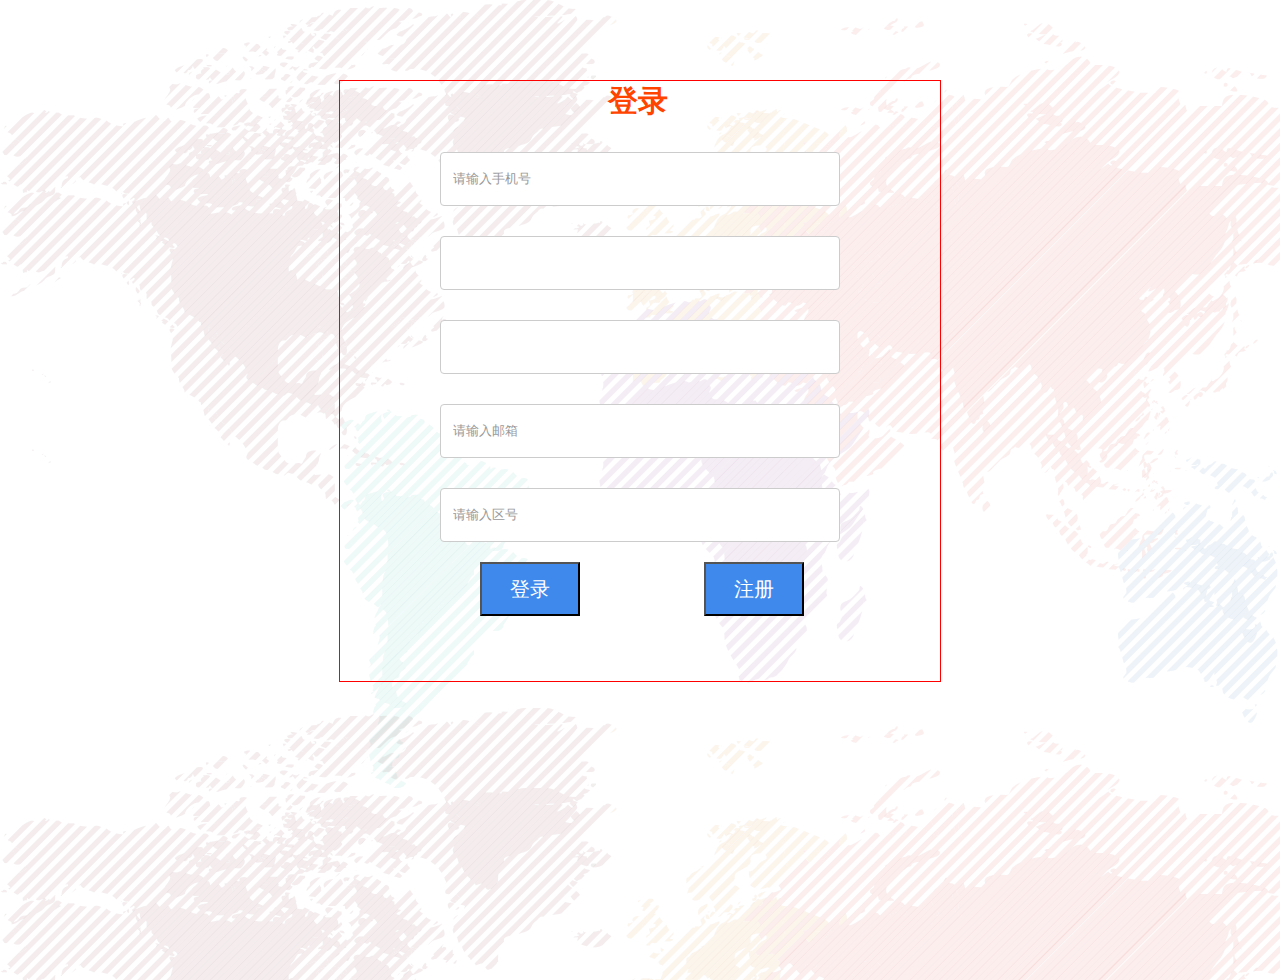
<file: check.html>
<!DOCTYPE html>
<html lang="en">

<head>
    <meta charset="UTF-8">
    <meta name="viewport" content="width=device-width, initial-scale=1.0">
    <meta http-equiv="X-UA-Compatible" content="ie=edge">
    <title>Document</title>
    <link rel="stylesheet" href="./check.css">
</head>

<body>
    <div class="wrapper">
        <div class="inner">
            <h2><span>登录</span></h2>
            <form action="" method="get">
                <ul>
                    <li>
                        <input type="text" value="请输入手机号" id="user" class="user" onblur="inpblur()" onfocus="inpfocus()">
                        <p id="errorPhone"></p>
                    </li>
                    <li>
                            <input type="password" value="" id="pwd" class="pwd" onblur="pwdblur()" onfocus="pwdfocus()">
                            <p id="errorPwd"></p>
                    </li>
                    <li>
                            <input type="password" value="" id="repwd" class="repwd" onblur="repwdblur()" onfocus="repwdfocus()">
                            <p id="errorRepwd"></p>
                    </li>
                    <li>
                            <input type="email" value="请输入邮箱" id="email" class="email" onblur="mailblur()" onfocus="mailfocus()">
                            <p id="errorMail"></p>
                    </li>
                    <li>
                            <input type="text" value="请输入区号" id="place" class="place" onblur="placeblur()" onfocus="placefocus()">
                            <p id="errorPlace"></p>
                    </li>
                </ul>
                <div class="btn">
                    <button class="btnLeft" id="login"><a href="#" id="text">登录</a></button>
                    <button class="btnRight" id="regis"><a href="https://www.jd.com">注册</a></button>
                </div>
            </form>
        </div>
    </div>


    <script src="./check.js"></script>
</body>

</html>
</file>
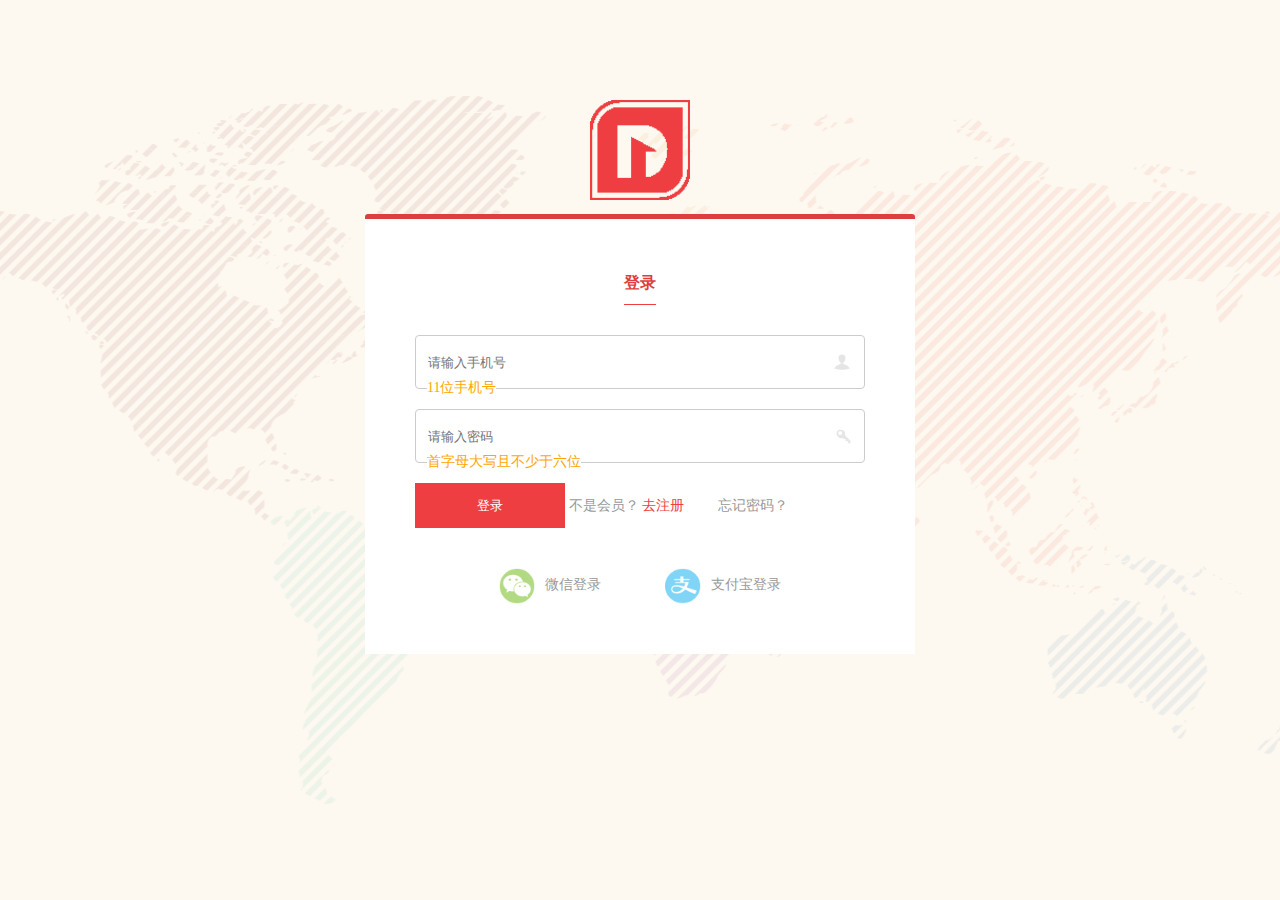
<file: login.html>
<!DOCTYPE html>
<html lang="en">
<head>
    <meta charset="UTF-8">
    <meta name="viewport" content="width=device-width, initial-scale=1.0">
    <meta http-equiv="X-UA-Compatible" content="ie=edge">
    <title>Document</title>
    <link rel="stylesheet" href="login.css">
</head>
<body>
    <div class="login">
          <div class="login-inner">
              <image class="title-logo" src="../image/logo2.png" ></image>
              <div class="login-form">
                 <h2><span>登录</span></h2>
                 <ul>
                     <li>
                         <input type="text" id="user" class="user" placeholder="请输入手机号">
                         <label for="user" class="label-img"><img src="../image/user.png" alt=""></label>
                         <label for="user" class="label-error">
                             <div class="text-error">11位手机号</div>
                         </label>
                     </li>
                     <li>
                         <input type="password" id="key" class="key" placeholder="请输入密码">
                         <label for="key" class="label-img"><img src="../image/key.png" alt=""></label>
                         <label for="key" class="label-error">
                             <div class="text-error">首字母大写且不少于六位</div>
                         </label>
                     </li>
                 </ul>
                 <div class="error hide">输入错误,请查看手机号或密码格式</div>
                 <div class="login-tab1">
                     <div class="login-tab1-item1">
                         <button class="btn-login">登录</button>
                         不是会员？
                         <a href="#">去注册</a>
                     </div>
                     <div class="login-tab1-item2">
                         <a href="#">忘记密码？</a>
                     </div>
                 </div>
                 <div class="login-tab2">
                     <a href="#">
                         <img src="../image/weixin.png" alt="">
                         微信登录
                     </a>
                     <a href="#">
                         <img src="../image/zhifubao.png" alt="">
                         支付宝登录
                     </a>
                 </div>

              </div>
          </div>


    </div>
    

    <script src="login.js"></script>
</body>
</html>
</file>
<file: check.css>
*{
    margin: 0;
    padding: 0;
    list-style: none;
    text-decoration: none;
}
html,body{
    background-image: url(./image/bg.png);
    width: 100%;
    height: 100%;
}
.wrapper{
    width: 600px;
    height: 600px;
    border: 1px solid red;
    margin: 80px auto;
}
.wrapper .inner{
    width: 600px;
    height: 600px;
    position: relative;
}
.wrapper .inner h2 span{
    margin-left: 268px;
    color:#f40;
    font-size: 30px;
}
.wrapper .inner ul li{
    margin-left: 100px;
    margin-top: 30px;
}
.wrapper .inner ul li .user,
.wrapper .inner ul li .pwd,
.wrapper .inner ul li .repwd,
.wrapper .inner ul li .email,
.wrapper .inner ul li .place{
    width: 400px;
    padding: 12px;
    height: 54px;
    border: 1px solid #ccc;
    box-sizing: border-box;
    border-radius: 4px;
    color: #999999;
    /* text-align: center; */
}
#errorPhone,#errorPwd,#errorRepwd,#errorMail,#errorPlace{
    font-size: 14px;
    color: red;

}
.wrapper .inner .btn{
    width: 400px;
    height: 80px;
    /* border: 1px solid red; */
    margin-left: 100px;
    margin-top: 20px;
    outline: none;
}
.wrapper .inner .btn .btnLeft{
    width: 100px;
    height: 54px;
    /* padding: 20px 10px; */
    font-size: 20px;
    color: red;
    margin-right: 120px;
    margin-left: 40px;
    background: #3f89ec;
}
.wrapper .inner .btn .btnRight{
    width: 100px;
    height: 54px;
    font-size: 20px;
    background: #3f89ec;
}
.wrapper .inner .btn  button a{
    color:#fff ;
}
</file>
<file: login.css>
*{
    margin: 0;
    padding: 0;
    list-style: none;
    text-decoration: none;
}
html,body{
    width: 100%;
    height: 100%;
    font-size: 14px;
}
.login{
    width: 100%;
    height: 100%;
    background-image: url('../image/bg.png');
    background-repeat: no-repeat;
    background-color: #fef9f0;
    background-position: center center;
}
.login-inner{
    position: fixed;
    top: 100px;
    left: 50%;
    transform: translate(-50%);
}
.login-inner .title-logo{
    position: relative;
    left: 50%;
    margin-left: -50px;
    margin-bottom: 10px;
    width: 100px;
    height: 100px;
}
.login-form{
    background: #fff;
    width: 450px;
    padding: 50px;
    border-top: 5px solid #dd3e42;
    border-top-left-radius: 3px;
    border-top-right-radius: 3px;
}
.login-form h2{
    margin-bottom: 30px;
    text-align: center;
}
.login-form h2 span{
    display: inline-block;
    color: #dd3e42;
    border-bottom: 1px solid #ee3e42;
    padding-bottom: 10px;
    font-size: 16px;
}
.login-form li{
    position: relative;
    margin-bottom: 20px;
}
.login-form li input{
    width: 100%;
    padding: 12px;
    height: 54px;
    border: 1px solid #ccc;
    box-sizing: border-box;
    border-radius: 4px;
}
.login-form li .label-img{
   position: absolute;
   right: 12px;
   top: 50%;
   margin-top: -10px;
   width: 20px;
   height: 20px;
} 
.login-form li .label-img img{
    width: 100%;
}
.login-form li .label-error{
    position: absolute;
    left: 12px;
    bottom: -8px;
    background: #fff;
}
.login-form li .text-error{
    color: orange;
}
.login-form .error{
    color: #ee3e42;
}
.login-form .hide{
    display: none;
    content: '输入错误,请检查手机号或密码';
}
.login-form .login-tab1{
    position: relative;
    width: 100%;
    margin: 20px 0 40px;
    color: #999;
}
.login-form .login-tab1>div{
    display: inline-block;
}
.login-form .login-tab1 .btn-login{
    width: 150px;
    height: 45px;
    background-color: #ee3e42;
    color: #fff;
    line-height: 45px;
    border: none;
    cursor: pointer;
}
.login-form .login-tab1-item1 a{
    color: #ee3e42;
}
.login-form .login-tab1-item2 a{
    color: #999;
    margin-left: 30px;
}
.login-form .login-tab2 {
    width: 100%;
    text-align: center;
}
.login-form .login-tab2 a{
    margin: 0 30px;
    color: #999;
}
.login-form .login-tab2 img{
    width: 36px;
    height: 36px;
    margin-right: 7px;
    vertical-align: middle;
}
</file>
